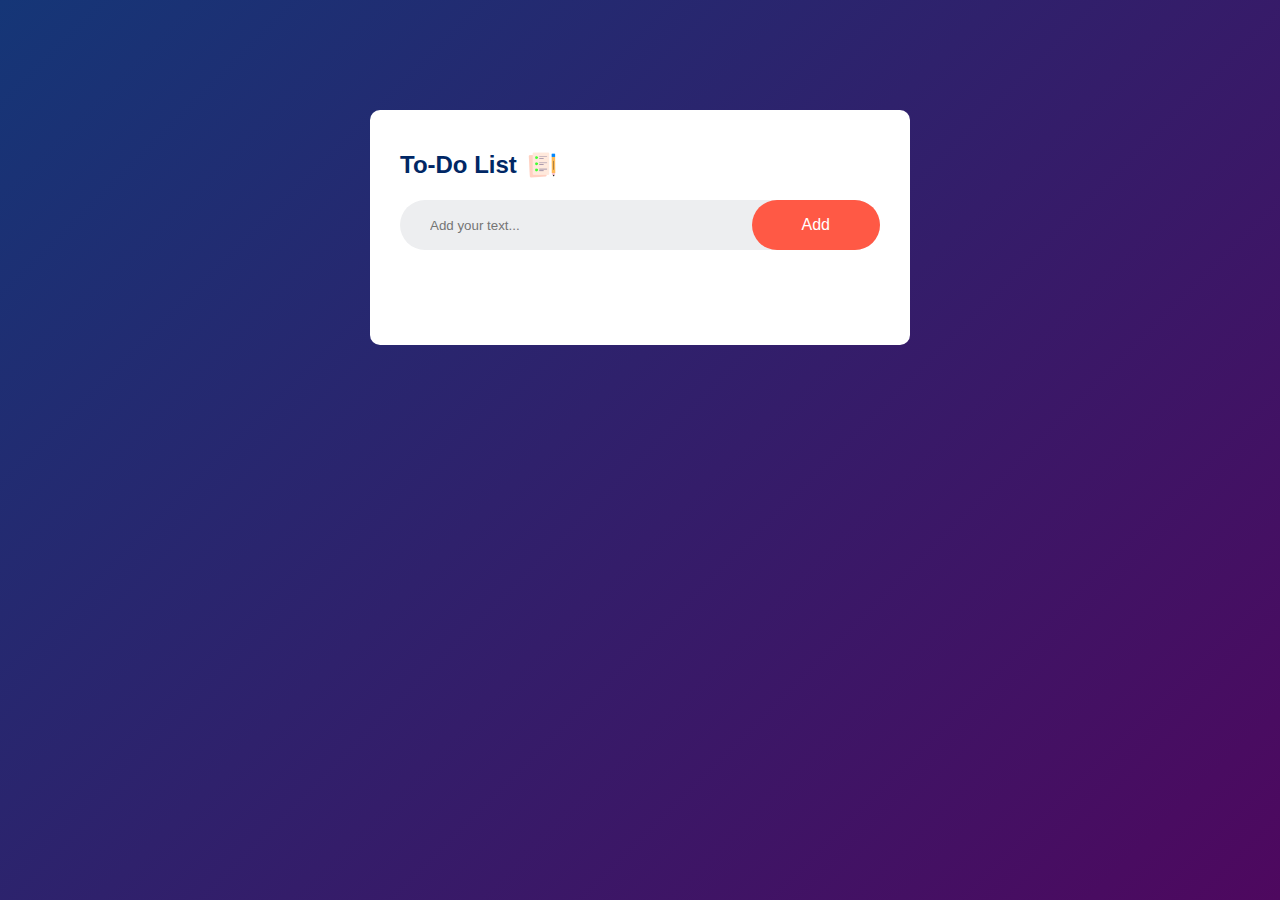
<file: index.html>
<!DOCTYPE html>
<html lang="en">
<head>
    <meta charset="UTF-8">
    <meta name="viewport" content="width=device-width, initial-scale=1.0">
    <title>To-Do List App</title>
    <link rel="stylesheet" href="style.css">
</head>
<body>
<div class="container">
    <div class="todo-app">
        <h2> To-Do List <img src="images/icon.png"></h2>
        <div class="row">
            <input type="text" id="input-box" placeholder="Add your text...">
            <button onclick="addTask()">Add</button>
        </div>

            <ul id="list-container">
<!--                <li class="checked">task1</li>-->
<!--                <li>task2</li>-->
<!--                <li>task3</li>-->
            </ul>
    </div>
</div>
<script src="script.js"></script>
</body>
</html>
</file>
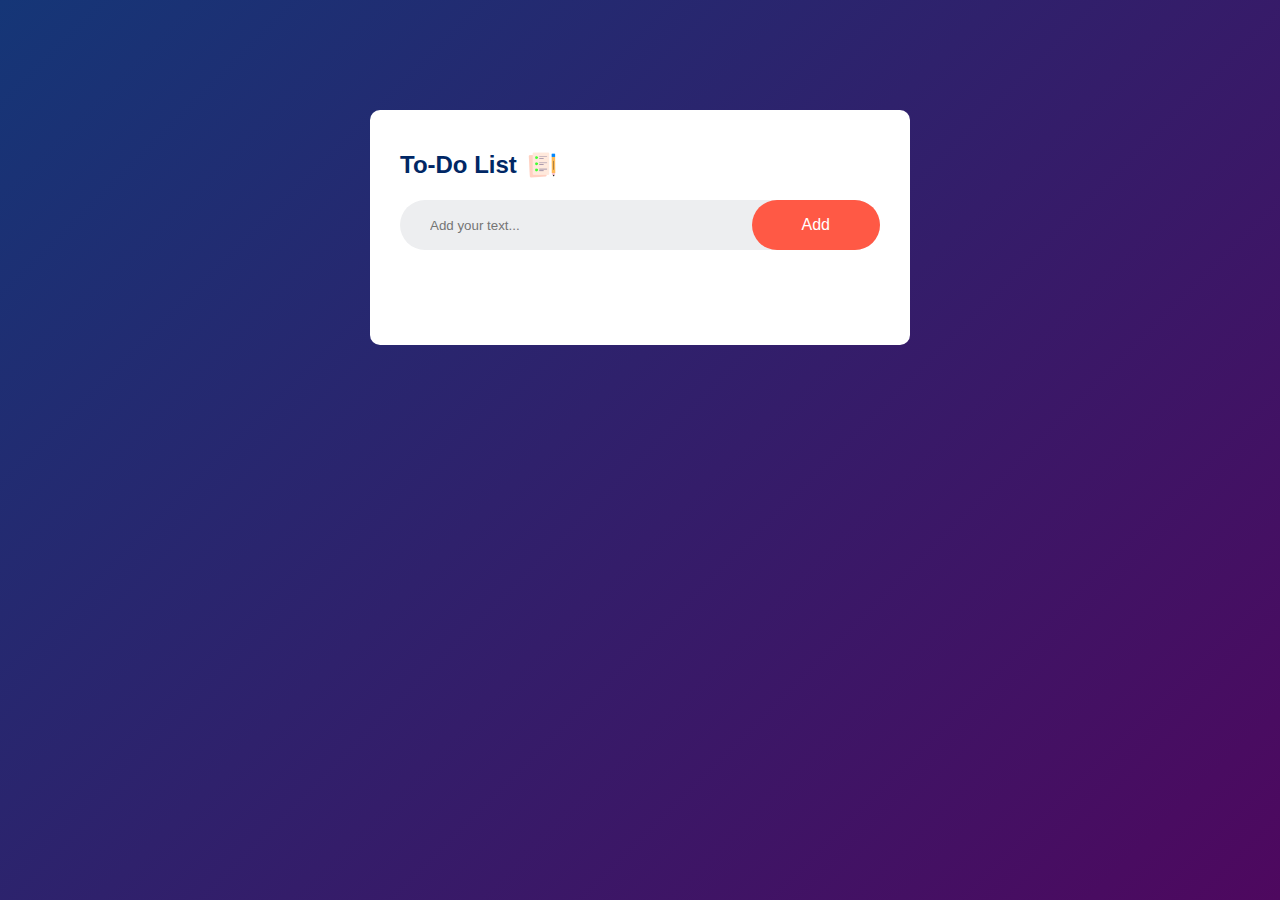
<file: To-Do List/index01.html>
<!DOCTYPE html>
<html lang="en">
<head>
    <meta charset="UTF-8">
    <meta name="viewport" content="width=device-width, initial-scale=1.0">
    <title>To-Do List App</title>
    <link rel="stylesheet" href="style.css">
</head>
<body>
<div class="container">
    <div class="todo-app">
        <h2> To-Do List <img src="images/icon.png"></h2>
        <div class="row">
            <input type="text" id="input-box" placeholder="Add your text...">
            <button onclick="addTask()">Add</button>
        </div>

            <ul id="list-container">
<!--                <li class="checked">task1</li>-->
<!--                <li>task2</li>-->
<!--                <li>task3</li>-->
            </ul>
    </div>
</div>
<script src="script.js"></script>
</body>
</html>
</file>
<file: style.css>
*{
    margin: 0;
    padding: 0;
    font-family: sans-serif;
    box-sizing: border-box;
}
.container{
    width: 100%;
    height: 100vh;
    background: linear-gradient(135deg,#153677,#4e085f);
    padding: 10px;
}
.todo-app{
    width: 100%;
    max-width: 540px;
    background: #fff;
    margin: 100px auto 20px;
    padding: 40px 30px 70px;
    border-radius: 10px;
}
.todo-app h2{
    color: #002765;
    display: flex;
    align-items: center;
    margin-bottom: 20px;
}
.todo-app h2 img{
    width: 30px;
    margin-left:10px ;
}
.row{
    display: flex;
    align-items: center;
    justify-content: space-between;
    background: #edeef0;
    border-radius: 30px;
    padding-left: 20px;
    margin-bottom: 25px;
}
input{
    flex: 1;
    border: none;
    outline: none;
    background: transparent;
    padding: 10px;
    font-weight: 14;
}
button{
    border: none;
    outline: none;
    padding: 16px 50px;
    background: #ff5945;
    color: #fff;
    font-size: 16px;
    cursor: pointer;
    border-radius: 40px;
}
ul li {
    list-style: none;
    font-size: 17px;
    padding: 12px 8px 30px 50px;
    user-select: none;
    cursor: pointer;
    position: relative;
}



ul li::before{
    content: '';
    position: absolute;
    height: 28px;
    width: 28px;
    border-radius: 50%;
    background-image: url("images/unchecked.png");
    background-size: cover;
    background-position: center;
    top: 16px;
    left: 8px;

}
ul li.checked{
    color: #555;
    text-decoration: line-through;
}
ul li.checked::before{
    background-image: url("images/checked.png");
}
ul li span{
    position: absolute;
    right: 0;
    top: 5px;
    width: 40px;
    height: 40px;
    font-size: 22px;
    color: #555;
    line-height: 40px;
    text-align: center;
    border-radius:50% ;
}
ul li span:hover{
    background: #edeef0;
}
</file>
<file: To-Do List/style.css>
*{
    margin: 0;
    padding: 0;
    font-family: sans-serif;
    box-sizing: border-box;
}
.container{
    width: 100%;
    height: 100vh;
    background: linear-gradient(135deg,#153677,#4e085f);
    padding: 10px;
}
.todo-app{
    width: 100%;
    max-width: 540px;
    background: #fff;
    margin: 100px auto 20px;
    padding: 40px 30px 70px;
    border-radius: 10px;
}
.todo-app h2{
    color: #002765;
    display: flex;
    align-items: center;
    margin-bottom: 20px;
}
.todo-app h2 img{
    width: 30px;
    margin-left:10px ;
}
.row{
    display: flex;
    align-items: center;
    justify-content: space-between;
    background: #edeef0;
    border-radius: 30px;
    padding-left: 20px;
    margin-bottom: 25px;
}
input{
    flex: 1;
    border: none;
    outline: none;
    background: transparent;
    padding: 10px;
    font-weight: 14;
}
button{
    border: none;
    outline: none;
    padding: 16px 50px;
    background: #ff5945;
    color: #fff;
    font-size: 16px;
    cursor: pointer;
    border-radius: 40px;
}
ul li {
    list-style: none;
    font-size: 17px;
    padding: 12px 8px 30px 50px;
    user-select: none;
    cursor: pointer;
    position: relative;
}



ul li::before{
    content: '';
    position: absolute;
    height: 28px;
    width: 28px;
    border-radius: 50%;
    background-image: url("images/unchecked.png");
    background-size: cover;
    background-position: center;
    top: 16px;
    left: 8px;

}
ul li.checked{
    color: #555;
    text-decoration: line-through;
}
ul li.checked::before{
    background-image: url("images/checked.png");
}
ul li span{
    position: absolute;
    right: 0;
    top: 5px;
    width: 40px;
    height: 40px;
    font-size: 22px;
    color: #555;
    line-height: 40px;
    text-align: center;
    border-radius:50% ;
}
ul li span:hover{
    background: #edeef0;
}
</file>
